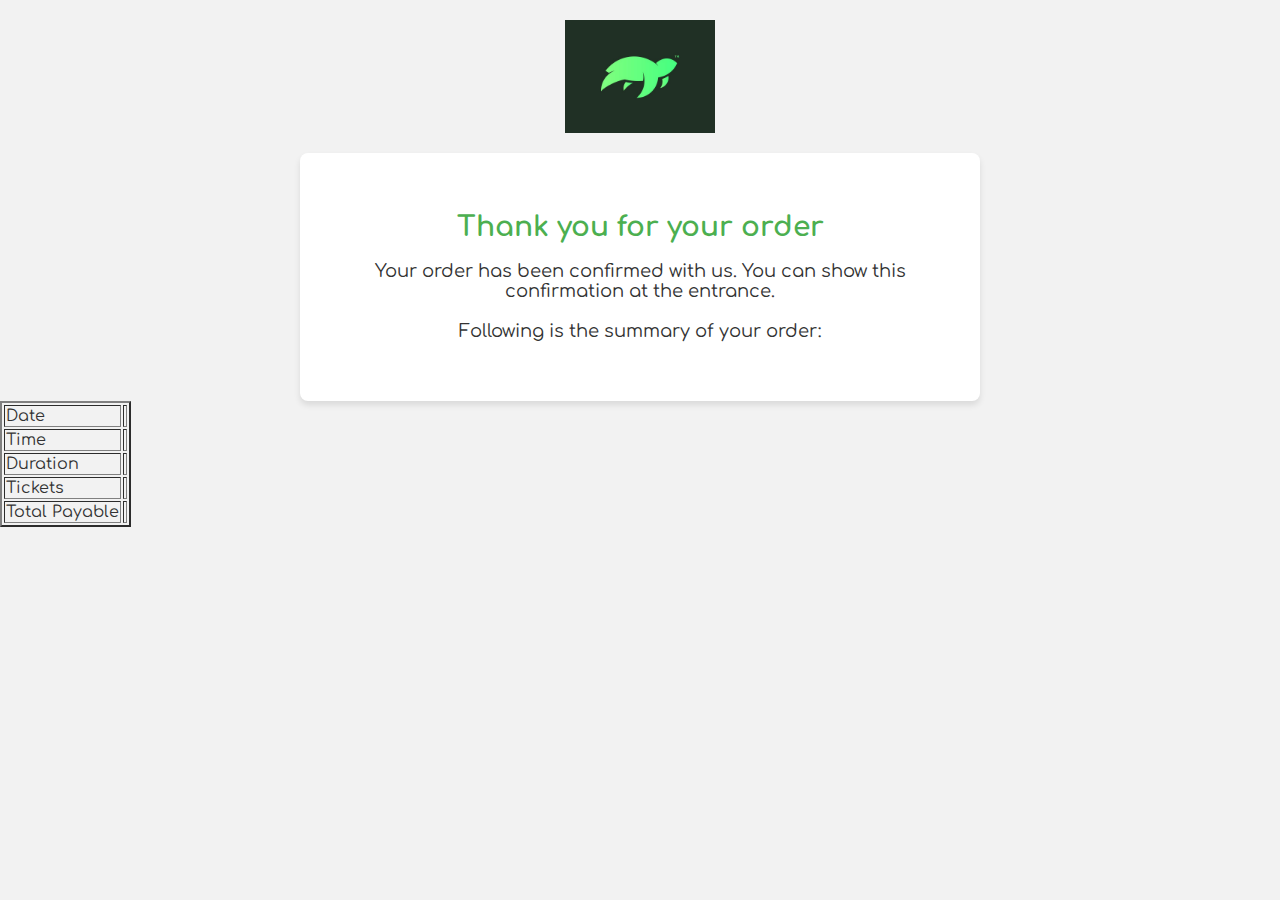
<file: Confirmation.html>
<!DOCTYPE html>
<html lang="en">
<head>
<meta charset="UTF-8">
<link rel="preconnect" href="https://fonts.googleapis.com">
<link rel="preconnect" href="https://fonts.gstatic.com" crossorigin>
<link href="https://fonts.googleapis.com/css2?family=Comfortaa:wght@600&display=swap" rel="stylesheet">
<meta name="viewport" content="width=device-width, initial-scale=1.0">
<link rel="stylesheet" href="Confirmation.css">
<title>Payment Confirmation</title>
</head>
<body>
    <img src="Images/Turtless.jpg" class="logo">
  <div class="confirmation-container">
    <h1>Thank you for your order</h1>
    <p>Your order has been confirmed with us. You can show this confirmation at the entrance.</p>
    <p>Following is the summary of your order:</p>
  </div>
  <table border="2">
    <tr>
      <td>Date</td>
      <td id="summaryDate"></td>
    </tr>
    <tr>
      <td>Time</td>
      <td id="summaryTime"></td>
    </tr>
    <tr>
      <td>Duration</td>
      <td id="summaryDuration"></td>
    </tr>
    <tr>
      <td>Tickets</td>
      <td id="summaryTickets"></td>
    </tr>
    <tr>
      <td>Total Payable</td>
      <td id="summaryTotal"></td>
    </tr>
  </table>
</body>
</html>
</file>
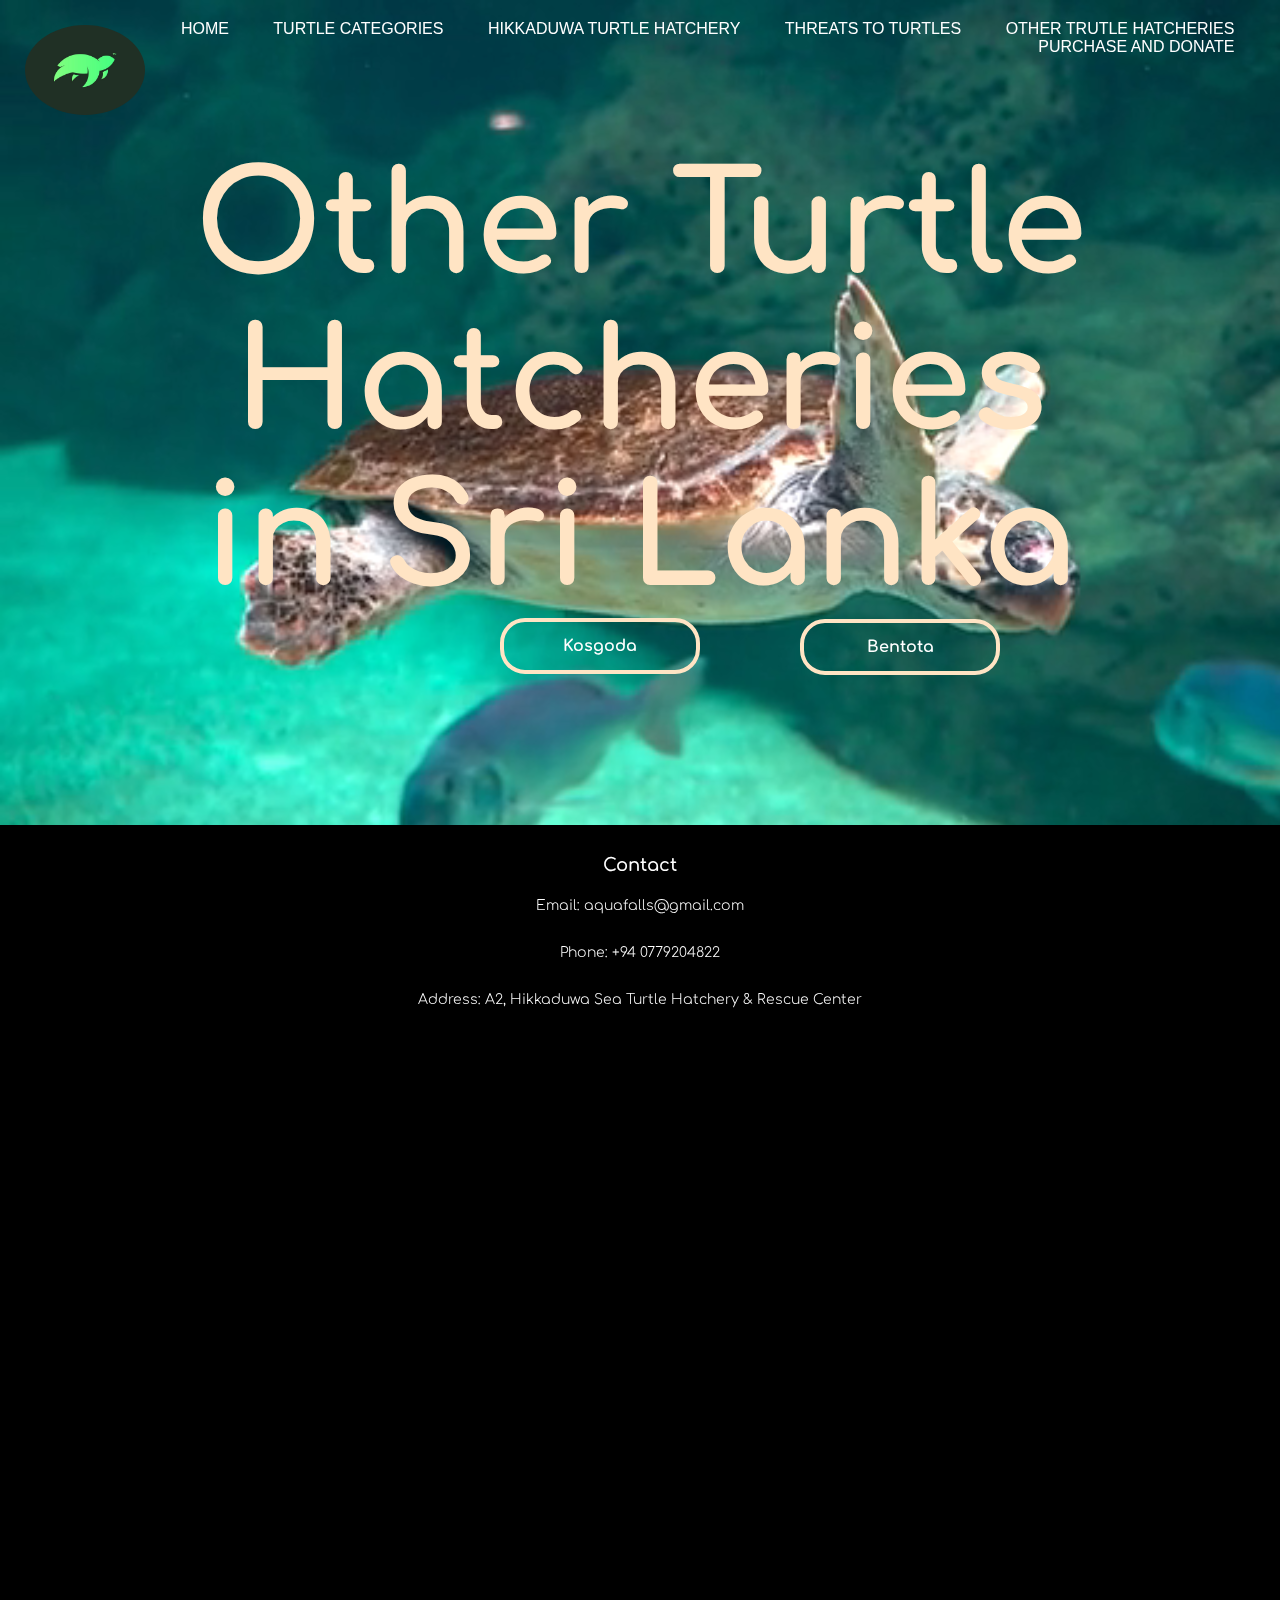
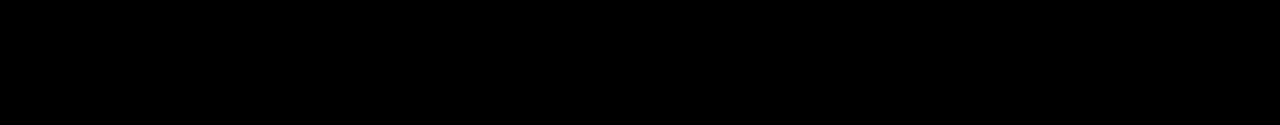
<file: Other categories.html>
<html>
    <head>
        <title>Other Categories</title>
        <link rel="preconnect" href="https://fonts.googleapis.com">
        <link rel="preconnect" href="https://fonts.gstatic.com" crossorigin>
        <link href="https://fonts.googleapis.com/css2?family=Comfortaa:wght@600&display=swap" rel="stylesheet">
        <link rel="stylesheet" href="style.css">
    </head>
    <body>

        
        <video autoplay loop muted plays-inline class="back-video">
            <source src="Videos/swim.mp4" type="video/mp4">
        </video>


        <img src="Images/Turtless.jpg" class="logo">
        

        <div class="navbar">
            <ul>
                      <li><a href="turtle.html">Home</a></li>
                      <li><a href="Categories.html">Turtle Categories</a></li>
                      <li><a href="Hikkaduwa Turtle Hatchery.html">Hikkaduwa turtle hatchery</a></li>
                      <li><a href="Threats.html">Threats to turtles</a></li>
                      <li><a href="#">Other Trutle Hatcheries</a></li>
                      <li><a href="Purchases and donations.html">Purchase and donate</a></li>
                      </ul>
                      </div>


        <div class="Other-Hatcheries">
            <h1>Other Turtle Hatcheries in Sri Lanka</h1>
        </div>
        

        <div class="button2">
            <li><a href="Kosgoda.html">Kosgoda</a></li>
           </div>

           <div class="button3">
            <li><a href="Bentota.html">Bentota</a></li>
           </div>

           <div class="Footer">
            <div class="Footer-Contact">
                <h3>Contact</h3>
                <p>Email: aquafalls@gmail.com</p>
                <p>Phone: +94 0779204822</p>
                <p>Address: A2, Hikkaduwa
                    Sea Turtle Hatchery & Rescue Center</p>
            </div>


    
    </body>
</html>
</file>
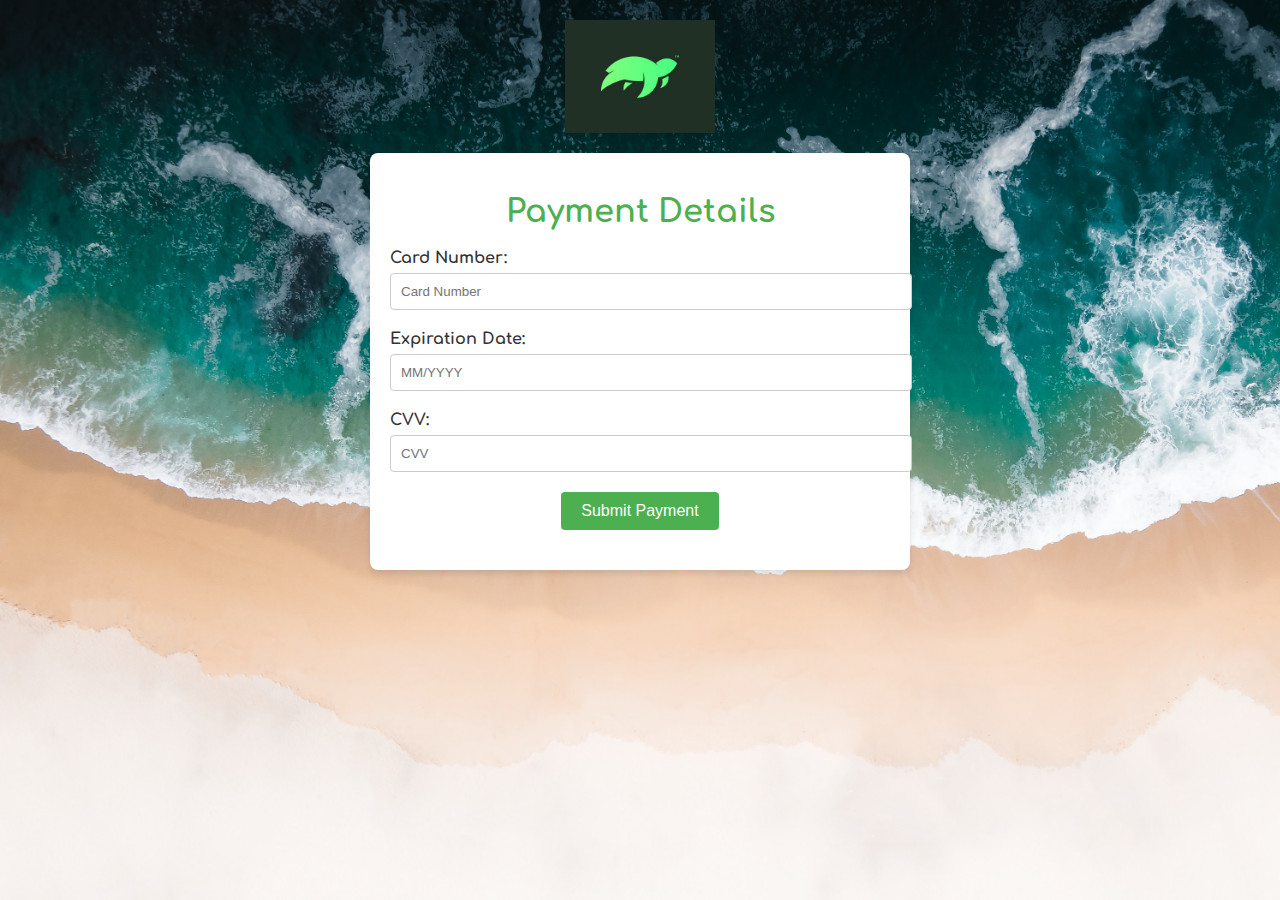
<file: Payment.html>
<!DOCTYPE html>
<html lang="en">
<head>
    <meta charset="UTF-8">
    <meta name="viewport" content="width=device-width, initial-scale=1.0">
    <title>Payment Page</title>
    <link rel="preconnect" href="https://fonts.googleapis.com">
    <link rel="preconnect" href="https://fonts.gstatic.com" crossorigin>
    <link href="https://fonts.googleapis.com/css2?family=Comfortaa:wght@600&display=swap" rel="stylesheet">
    <link rel="stylesheet" href="Payment.css">
</head>

<body>

    <img src="Images/Turtless.jpg" class="logo">
    <div class="payment-container">
        <h1>Payment Details</h1>
        <form id="payment-form">
            
<label for="card-number">Card Number:</label>
<input type="text" id="card-number" placeholder="Card Number">
<div class="error-message"></div>

<label for="expiration">Expiration Date:</label>
<input type="text" id="expiration" placeholder="MM/YYYY">
<div class="error-message"></div>

<label for="cvv">CVV:</label>
<input type="text" id="cvv" placeholder="CVV">
<div class="error-message"></div>

<button type="button" id="submit-payment" onclick="window.location.href='Confirmation.html'">Submit Payment</button>



        </form>
        <div id="result"></div>
    </div>

    <script src="Payment.js"></script>
</body>
</html>
</file>
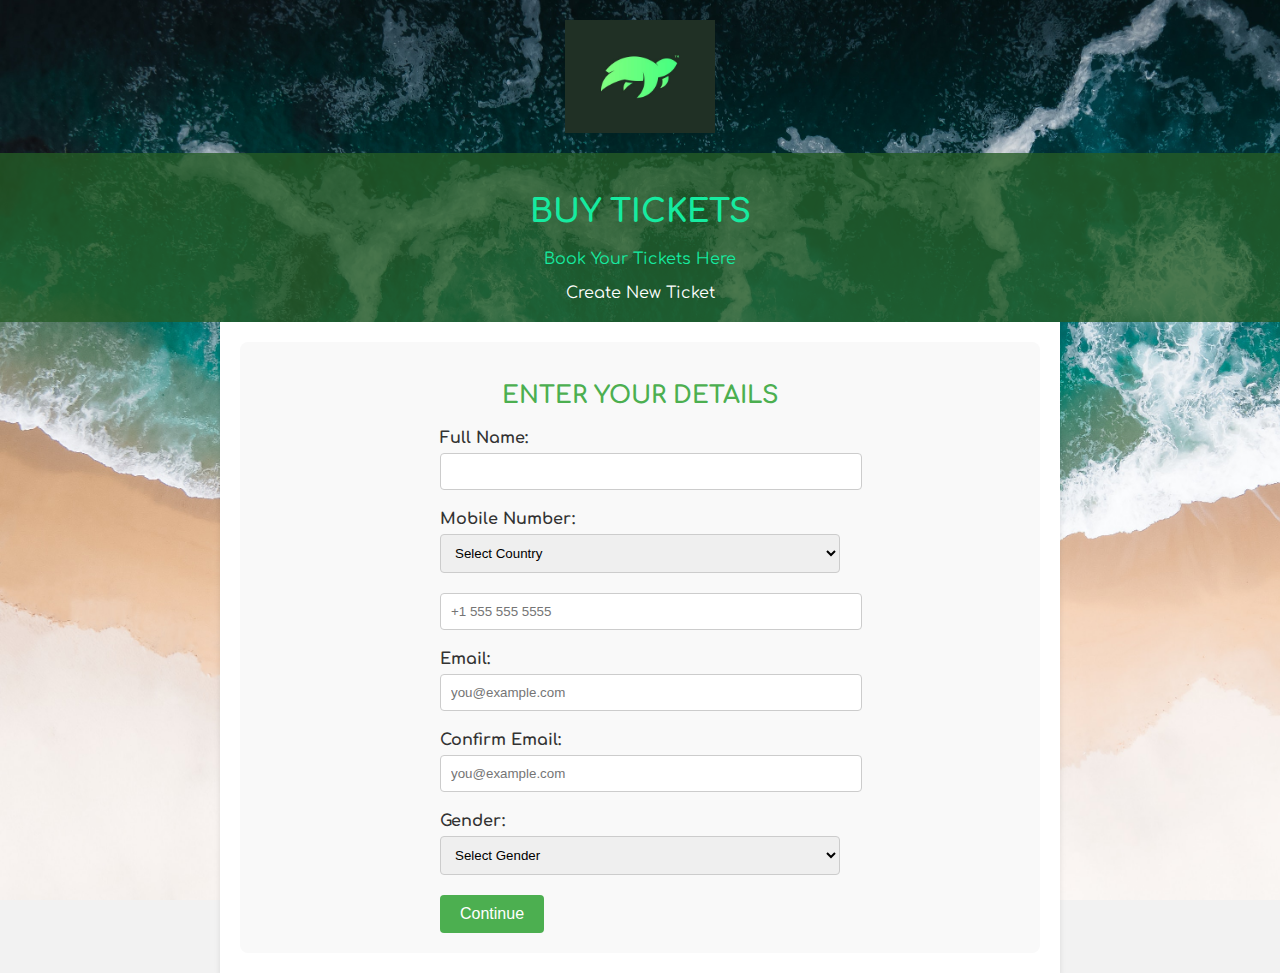
<file: Tickets.html>
<!DOCTYPE html>
<html lang="en">
<head>
    <meta charset="UTF-8">
    <title>Details Page</title>
    <link rel="preconnect" href="https://fonts.googleapis.com">
    <link rel="preconnect" href="https://fonts.gstatic.com" crossorigin>
    <link href="https://fonts.googleapis.com/css2?family=Comfortaa:wght@600&display=swap" rel="stylesheet">
    <link rel="stylesheet" href="Tickets.css">
</head>
<body>
    <img src="Images/Turtless.jpg" class="logo">
    <header>
        <h1>BUY TICKETS</h1>
        <p>Book Your Tickets Here</p>
        <a href="#">Create New Ticket</a>
    
    </header>
    <div class="Tickets-continue-pg">
        <div class="rectangle-parent">
            <section id="details">
                <h2>ENTER YOUR DETAILS</h2>
                <form id="ticketForm" action="Payment.html">
                    <label for="fullName">Full Name:</label>
                    <input type="text" id="fullName" name="fullName" />
                    <span class="error-label" id="fullName-error"></span>
                    <label for="mobileCountry">Mobile Number:</label>
                    <select id="mobileCountry" name="mobileCountry">
                        <option value="">Select Country</option>
                        <option value="+91">India</option>
                        <option value="+94">Sri Lanka</option>
                        <option value="+1">United States</option>
                        <option value="+65">Singapore</option>
                        <option value="+86">China</option>
                        <option value="+44">United Kingdom</option>
                    </select>
                    <span class="error-label" id="mobileCountry-error"></span>
                    <input type="tel" id="mobileNumber" name="mobileNumber" placeholder="+1 555 555 5555" />
                    <span class="error-label" id="mobileNumber-error"></span>
                    <label for="email">Email:</label>
                    <input type="email" id="email" name="email" placeholder="you@example.com" />
                    <span class="error-label" id="email-error"></span>
                    <label for="confirmEmail">Confirm Email:</label>
                    <input type="email" id="confirmEmail" name="confirmEmail" placeholder="you@example.com" />
                    <span class="error-label" id="confirmEmail-error"></span>
                    <label for="gender">Gender:</label>
                    <select id="gender" name="gender">
                        <option value="">Select Gender</option>
                        <option value="male">Male</option>
                        <option value="female">Female</option>
                    </select>
                    <span class="error-label" id="gender-error"></span>
                    <div class="button">
                        <button type="button" onclick="validateForm()" class="styled-button">Continue</button>
                    </div>
                </form>
            </section>
        </div>
    </div>
    <footer>
    </footer>
    <script src="Tickets.js"></script>
</body>
</html>
</file>
<file: Confirmation.css>
body {
    font-family: 'Comfortaa', sans-serif;
    margin: 0;
    padding: 0;
    background-color: #f2f2f2;
    color: #333;
}

.logo {
    display: block;
    margin: 20px auto;
    max-width: 150px;
}

.confirmation-container {
    max-width: 600px;
    margin: 0 auto;
    padding: 40px;
    background-color: white;
    box-shadow: 0 4px 6px rgba(0, 0, 0, 0.1);
    border-radius: 8px;
    text-align: center;
}

.confirmation-container h1 {
    color: #4CAF50;
    font-size: 28px;
    margin-bottom: 10px;
}

.confirmation-container p {
    font-size: 18px;
    margin-bottom: 20px;
}
</file>
<file: style.css>
* {
    margin: 0;
    padding: 0;
    box-sizing: border-box;
    font-family: 'Poppins', sans-serif;
}

.hero {
    width: 100%;
    height: 100vh;
    background-image: linear-gradient(rgba(0, 0, 0, 0.7), rgba(0, 0, 0, 0.7));
    position: relative;
    padding: 0 5%;
    display: flex;
    align-items: center;
    justify-content: center;
}

.Home{
    width:100%;
    margin:auto;
    text-align: center;
    padding-top: 100px;
    background-color:#fff;
    border-radius: 50px;
    padding-left: 100px;
    padding-right: 100px;
}

h5{
    font-size: 36px;
    font-weight: 600;
    font-family: 'Comfortaa', cursive;
}

p{
    color:black;
    font-size: 14px;
    font-weight: 300;
    line-height: 22px;
    padding:10px;
    font-family: 'Comfortaa', cursive;
}

.row{
    margin-top:5%;
    display:flex;
    justify-content:space-between
}

.Home-page{
    flex-basis: 31%;
    background: #fff3f3;
    border-radius:10px;
    margin-bottom: 5%;
    padding: 10px 9px;
    box-sizing: border-box;
    transition: 0.5s;
}

h3{
    text-align: center;
    font-weight: 600;
    margin: 10px 0;
    font-family: 'Comfortaa', cursive;
    
}

.Home-page:hover{
    box-shadow: 0 0 20px 0px rgb(0, 0, 0);
}

.Home-page img{
    width:100%;
    border-radius: 10px;
}

.logo {
    width: 120px;
    cursor: pointer;
    position:fixed; top: 25px;; left: 25px;;
    border-radius: 50%;
   
}
.navbar{
    width: 100%;
    position: absolute;
    top: 0%;
    left: 0%;
    padding: 20px 2%;
    justify-content: space-between;
    text-align: right;


}

.navbar ul li a{
    text-decoration: none;
    color: #fff;
    text-transform: uppercase;
}
.navbar ul li{
    list-style: none;
    display: inline-block;
    margin:0 20px;
    position: relative;

}
.navbar ul li::after{
    content:'';
    height:3px;
    width:0;
    background: #009688;;
    position: absolute;
    left:0;
    bottom:-10px;
    transition:0.5s;
}

.navbar ul li:hover::after{
    width:100%;
}


.Nav{
    text-align: center;
}

.Nav h1{
    font-family: 'Comfortaa', cursive;
    font-size: 140px;
    color: bisque;
    font: 600;
}


.button     {
    width: 200px;
    padding: 15px 0;
    text-align: center;
    margin: 30px 10px;
    border-radius: 25px;
    font-weight: bold;
    border: 4px solid #009688; 
    background: transparent;
    color: white;
    cursor: pointer;
    position: relative;
    overflow: hidden;
    margin-left: 390px;
   
}

.button a{
    text-decoration: none;
    font-weight: bold;
    font-family: 'Comfortaa', cursive;
    color: white;
    text-align: center;

}

.button li{
    text-decoration: none;
    list-style: none;
}

.button li a:hover{
    border: none;
}


.Book-now     {
    width: 200px;
    padding: 15px 0;
    text-align: center;
    margin: 30px 10px;
    border-radius: 25px;
    font-weight: bold;
    border: 4px solid #009688; 
    background: transparent;
    color: white;
    cursor: pointer;
    position: relative;
    overflow: hidden;
    margin-left: 390px;
   
}

.Book-now a{
    text-decoration: none;
    font-weight: bold;
    font-family: 'Comfortaa', cursive;
    color: white;
    text-align: center;

}

.Book-now li{
    text-decoration: none;
    list-style: none;
}

.Book-now li a:hover{
    border: none;
}


.Book-now ul li a{
    text-decoration: none;
    font-family: 'Comfortaa', cursive;
    color: white;
    font-size: 14px;
  }

 
  .Footer {
    background-color: #000000;
    padding: 20px;
    text-align: center;
    border: 0px solid #000000;  
    margin-top: 150px;
    width: 100%;
    height: 100%;
  }
  
  .Footer h3 {
    font-size: 18px;
    margin-bottom: 10px;
    color: #fff;
  }
  
  .Footer p {
    margin-bottom: 5px;
    color: #fff;
  }
  
  .Footer ul {
    list-style-type: none;
    padding: 0;
    margin-top: 10px;
  }
  
  .Footer ul li {
    display: inline-block;
    margin-right: 10px;
  }
  
  .Footer ul li a {
    color: #333;
    text-decoration: none;
  }
  
  .Footer ul li a:hover {
    color: #666;
  }

  .back-video {
    position: fixed;
    top: 0;
    left: 0;
    width: 100%;
    height: 100%;
    overflow: hidden;
    z-index: -1;
  }
  
  .back-video video {
    min-width: 100%;
    min-height: 100%;
    width: auto;
    height: auto;
    object-fit: cover;
  }
  










.wrapper{
    display: flex;
    width: 100%;
    justify-content: space-around;
    margin-top: 170px;
    
}

.card{
    width: 450px;
    height: 500px;
    padding: 2rem 1rem;
    background: #fff;
    position: relative;
    display: flex;
    align-items: flex-end;
    box-shadow: 0px 7px 10px rgba(0,0,0,0.5);
    transition: 0.5s ease-in-out;
    border-radius: 6%;
    margin:-75;
}


.card:hover {
    transform: translateY(20px);
}

.card:before {
    content: "";
    position: absolute;
    top: 0;
    left: 0;
    display: block;
    width: 450px;
    height: 500px;
    z-index: 2;
    transition: 0.5s all;
    opacity: 0;
    
    
}

.card:hover:before {
    opacity: 0.5;
}

.second-page .wrapper .card .info{
    color: #eaeaea;
}

.card img{
    width: 450px;
    height: 250px;
    object-fit: cover;
    position: absolute;
    top: 0;
    left: 0;
    border-radius:5%;
    margin-top: -50px;

}


.card.info{
    position: relative;
    z-index: 3;
    color: #fff;
    opacity: 0;
    transform: translateY(30px);
    transition: 0.5s all;
    
}

.info p{
    align-items: center;
    justify-content: center;
    color: black;
    font-family: 'Comfortaa', cursive;
    font-size: larger;

}
.card:hover .info{
    opacity: 1;
    transform: translateY(0px);

}

.card .info h2{
    margin: 0;

}
.card .info p{
    letter-spacing: 1px;
    font-size: 15px;
    margin-top: 8px;
    margin-bottom: 20px;
}

.Heading h1{
    font-family: 'Comfortaa', cursive;
    font-size: 140px;
    color: bisque;
    font: 600;
    margin: 200;
}

.card-container{
    display: flex;
    width: 100%;
    justify-content: space-around;
    margin-top: 170px;
    
}

.card1{
    width: 450px;
    height: 500px;
    padding: 2rem 1rem;
    background: #fff;
    position: relative;
    display: flex;
    align-items: flex-end;
    box-shadow: 0px 7px 10px rgba(0,0,0,0.5);
    transition: 0.5s ease-in-out;
    border-radius: 6%;
    margin:-75;
}


.card1:hover {
    transform: translateY(20px);
}

.card1:before {
    content: "";
    position: absolute;
    top: 0;
    left: 0;
    display: block;
    width: 450px;
    height: 500px;
    z-index: 2;
    transition: 0.5s all;
    opacity: 0;
    
    
}

.card1:hover:before {
    opacity: 0.5;
}

.second-page .Heading .card1 .info1{
    color: #eaeaea;
}

.card1 img{
    width: 450px;
    height: 250px;
    object-fit: cover;
    position: absolute;
    top: 0;
    left: 0;
    border-radius:5%;
    margin-top: -50px;

}


.card1.info1{
    position: relative;
    z-index: 3;
    color: #fff;
    opacity: 0;
    transform: translateY(30px);
    transition: 0.5s all;
    
}

.info1 p{
    align-items: center;
    justify-content: center;
    color: black;
    font-family: 'Comfortaa', cursive;
    font-size: larger;

}
.card1:hover .info1{
    opacity: 1;
    transform: translateY(0px);

}

.card1 .info1 h2{
    margin: 0;

}
.card1 .info1 p{
    letter-spacing: 1px;
    font-size: 15px;
    margin-top: 8px;
    margin-bottom: 20px;
}



.Heading{
    text-align: center;
}

p{
      color:black;
    font-size: 50px;
    font-weight: 300;
    line-height: 22px;
    padding:10px;
    font-family: 'Comfortaa', cursive;
    text-align:center;
}

.turtle-table {
    width: 100%;
    border-collapse: collapse;
    margin-top: 250px;
    margin-left: auto;
    margin-right: auto;
  }
  
  .turtle-table th,
  .turtle-table td {
    padding: 12px;
    text-align: center;
    border-bottom: 1px solid #000000;
    font-family: "Arial", sans-serif;
    font-size: 14px;
  }
  
  .turtle-table th {
    background-color: #f2f2f2;
    font-weight: bold;
  }
  
  .turtle-table td {
    background-color: #ffffff;
  }
  
  .turtle-table img {
    max-width: 100%;
    height: auto;
    box-shadow: 0px 2px 4px rgba(0, 0, 0, 0.1);
  }
  
  .turtle-table a {
    text-decoration: none;
  }
  
  .turtle-table a:hover {
    opacity: 0.8;
  }
  
  .table-footer img {
    max-width: 300px;
    margin-top: -80px;
    margin-bottom: -120px;
    box-shadow: 0px 0px 0px rgba(0, 0, 0, 0.5);
  }













.Hikkaduwa{
    font-family: 'Comfortaa', cursive;
    color: #068DA9;
    text-align:center;
    margin-top:100px;
    font-size:50px;
    

}


.Hatchery{
    display: flex;
    width: 100%;
    justify-content: space-around;
    margin-top: 270px;
    margin-bottom:100px;
    
}

.Hatch{
    width: 450px;
    height: 500px;
    padding: 2rem 1rem;
    background: #fff;
    position: relative;
    display: flex;
    align-items: flex-end;
    transition: 0.5s ease-in-out;
    border-radius: 6%;
    margin:-75;
}


.Hatch:hover {
    transform: translateY(20px);
}

.Hatch:before {
    content: "";
    position: absolute;
    top: 0;
    left: 0;
    display: block;
    width: 450px;
    height: 500px;
    z-index: 2;
    transition: 0.5s all;
    opacity: 0;
    
    
}

.Hatch:hover:before {
    opacity: 0.5;
}



.Hatch img{
    width: 450px;
    height: 250px;
    object-fit: cover;
    position: absolute;
    top: 0;
    left: 0;
    border-radius:5%;
    margin-top: -100px;

}


.Hatch.information{
    position: relative;
    z-index: 3;
    color: black;
    opacity: 0;
    transform: translateY(30px);
    transition: 0.5s all;
    
}

.information p{
    align-items: center;
    justify-content: center;
    color: black;
    font-family: 'Comfortaa', cursive;
    font-size: larger;

}
.Hatch:hover .information{
    opacity: 1;
    transform: translateY(0px);

}

.Hatch .information h2{
    margin: 0;

}
.Hatch .information p{
    letter-spacing: 1px;
    font-size: 15px;
    margin-top: 8px;
    margin-bottom: 20px;
}





.Nav1{
    text-align: center;
}

.Nav1 h1{
    font-family: 'Comfortaa', cursive;
    font-size: 140px;
    color: bisque;
    font: 600;
    margin-top: 200px;
}

.hero1 {
    width: 100%;
    height: 100vh;
    background-image: linear-gradient(rgba(0, 0, 0, 0.7), rgba(0, 0, 0, 0.7));
    position: relative;
    padding: 0 5%;
    display: flex;
    align-items: center;
    justify-content: center;
}

.Threats{
    width:100%;
    margin:auto;
    text-align: center;
    padding-top: 100px;
    background-color:#fff;
    border-radius: 50px;
    padding-left: 100px;
    padding-right: 100px;
}

h5{
    font-size: 36px;
    font-weight: 600;
    font-family: 'Comfortaa', cursive;
}

p{
    color:black;
    font-size: 14px;
    font-weight: 300;
    line-height: 22px;
    padding:10px;
    font-family: 'Comfortaa', cursive;
}

.threat{
    margin-top:5%;
    display:flex;
    justify-content:space-between
}

.Threat-page{
    flex-basis: 31%;
    background: #fff3f3;
    border-radius:10px;
    margin-bottom: 5%;
    padding: 10px 9px;
    box-sizing: border-box;
    transition: 0.5s;
}

h3{
    text-align: center;
    font-weight: 600;
    margin: 10px 0;
    font-family: 'Comfortaa', cursive;
    
}

.Threat-page:hover{
    box-shadow: 0 0 20px 0px rgb(0, 0, 0);
}

.Threat-page img{
    width:100%;
    border-radius: 10px;
}

.button4     {
    width: 200px;
    padding: 15px 0;
    text-align: center;
    
    border-radius: 25px;
    font-weight: bold;
    border: 4px solid #009688; 
    background: transparent;
    color: white;
    cursor: pointer;
    position: relative;
    overflow: hidden;
    margin-left: 600px;
    
   
}

.button4 a{
    text-decoration: none;
    font-weight: bold;
    font-family: 'Comfortaa', cursive;
    color: white;
    text-align: center;

}

.button4 li{
    text-decoration: none;
    list-style: none;
}

.button4 li a:hover{
    border: none;
}












  .Other-Hatcheries h1{
        font-family: 'Comfortaa', cursive;
        font-size: 140px;
        color: bisque;
        font: 600;
        margin: 150;
    }

    .Other-Hatcheries{
        text-align: center;
    }
    

    .button2     {
        width: 200px;
        padding: 15px 0;
        text-align: center;
        margin: -150px 10px;
        border-radius: 25px;
        font-weight: bold;
        border: 4px solid bisque; 
        background: transparent;
        color: white;
        cursor: pointer;
        position: relative;
        overflow: hidden;
        margin-left: 500px;
       
    }
    
    .button2 a{
        text-decoration: none;
        font-weight: bold;
        font-family: 'Comfortaa', cursive;
        color: white;
        text-align: center;
    
    }
    
    .button2 li{
        text-decoration: none;
        list-style: none;
    }
    
    .button2 li a:hover{
        border: none;
    }



    .button3     {
        width: 200px;
        padding: 15px 0;
        text-align: center;
        margin: 95px 10px;
        border-radius: 25px;
        font-weight: bold;
        border: 4px solid bisque; 
        background: transparent;
        color: white;
        cursor: pointer;
        position: relative;
        overflow: hidden;
        margin-left: 800px;
       
    }
    
    .button3 a{
        text-decoration: none;
        font-weight: bold;
        font-family: 'Comfortaa', cursive;
        color: white;
        text-align: center;
    
    }
    
    .button3 li{
        text-decoration: none;
        list-style: none;
    }
    
    .button3 li a:hover{
        border: none;
    }









.Purchases h1{
    font-family: 'Comfortaa', cursive;
    font-size: 140px;
    color: #068DA9;
    font: 600;
    margin: 150;

}

.Purchases{
    text-align: center;
}

.Purchase{
    width:90%;
    margin:auto;
    text-align: center;
    padding-top: 100px;
    background-color:#fff;
    border-radius:50px;
    padding-left: 100px;
    padding-right: 100px;
}

h2{
    font-size: 36px;
    font-weight: 600;
    font-family: 'Comfortaa', cursive;
    text-align:center;
}

p{
    color:black;
    font-size: 14px;
    font-weight: 300;
    line-height: 22px;
    padding:10px;
    font-family: 'Comfortaa', cursive;
}

.Donate{
    margin-top:5%;
    display:flex;
    justify-content:space-between
}

.PD-page{
    flex-basis: 31%;
    background: #fff3f3;
    border-radius:10px;
    margin-bottom: 5%;
    padding: 10px 9px;
    box-sizing: border-box;
    transition: 0.5s
}

h3{
    text-align: center;
    font-weight: 600;
    margin: 10px 0;
    font-family: 'Comfortaa', cursive;
    
}

.PD-page:hover{
    box-shadow: 0 0 20px 0px rgb(0, 0, 0);
}

.PD-page img{
    width:100%;
    border-radius: 10px;
}



.donation-form {
    max-width: 400px;
    margin: 0 auto;
}

.donation-form label,
.donation-form input,
.donation-form button {
    display: block;
    margin-bottom: 10px;
}

.donation-form input,
.donation-form button {
    width: 100%;
    padding: 10px;
    border-radius: 5px;
    border: 1px solid #ccc;
}

.donate-button {
    background-color: #6495ED;
    color: #fff;
    padding: 10px 20px;
    border: none;
    border-radius: 5px;
    cursor: pointer;
}


























    @media (min-aspect-ratio: 16/9) {
        .back-video{
            width: 100%;
            height: auto;
        }
    }
    
    @media (max-aspect-ratio: 16/9) {
        .back-video{
            width: auto;
            height: 100%;
        }
    }
    
    body {
        font-family:Georgia, 'Times New Roman', Times, serif;
      }
</file>
<file: Payment.css>
/* Your CSS styles here */

/* Generic styling */
body {
    font-family: 'Comfortaa', sans-serif;
    background-color: #f2f2f2;
    margin: 0;
    padding: 0;
    color: #333;
    background-image: url('Images/Ariel.jpg'); 
    background-size: cover;
    background-repeat: no-repeat;
    background-attachment: fixed;
}

.logo {
    display: block;
    margin: 20px auto;
    max-width: 150px;
}

.payment-container {
    max-width: 500px;
    margin: 0 auto;
    padding: 20px;
    background-color: white;
    box-shadow: 0 4px 6px rgba(0, 0, 0, 0.1);
    border-radius: 8px;
}

.payment-container h1 {
    color: #4CAF50;
    text-align: center;
    margin-bottom: 20px;
}

#payment-form {
    text-align: center;
}

label {
    display: block;
    margin-bottom: 6px;
    font-weight: bold;
    text-align: left;
}

input[type="text"] {
    width: 100%;
    padding: 10px;
    border: 1px solid #ccc;
    border-radius: 4px;
    margin-bottom: 10px;
}

.error-message {
    color: red;
    font-size: 12px;
    margin-bottom: 10px;
    text-align: left;
}

#submit-payment {
    display: inline-block;
    background-color: #4CAF50;
    color: white;
    padding: 10px 20px;
    border-radius: 4px;
    border: none;
    cursor: pointer;
    font-size: 16px;
}

#submit-payment:hover {
    background-color: #45a049;
}

#result {
    text-align: center;
    margin-top: 20px;
}
</file>
<file: Tickets.css>
body {
    font-family: 'Comfortaa', sans-serif;
    background-color: #f2f2f2;
    margin: 0;
    padding: 0;
    color: #333;
    background-image: url('Images/Ariel.jpg'); 
    background-size: cover;
    background-repeat: no-repeat;
    background-attachment: fixed;
}

.logo {
    display: block;
    margin: 20px auto;
    max-width: 150px;
}

header {
    text-align: center;
    padding: 20px 0;
    background-color: rgba(36, 91, 38, 0.8);
    color: rgb(22, 235, 160);
}

header a {
    color: white;
    text-decoration: none;
    margin: 0 10px;
}

.Tickets-continue-pg {
    max-width: 800px;
    margin: 0 auto;
    padding: 20px;
    background-color: white;
    box-shadow: 0 4px 6px rgba(0, 0, 0, 0.1);
}

.rectangle-parent {
    background-color: #f9f9f9;
    padding: 20px;
    border-radius: 8px;
}

section h2 {
    color: #4CAF50;
    margin-bottom: 20px;
    text-align: center;
}

form {
    max-width: 400px;
    margin: 0 auto;
}

label {
    display: block;
    margin-bottom: 6px;
    font-weight: bold;
}

input[type="text"],
input[type="email"],
input[type="tel"],
select {
    width: 100%;
    padding: 10px;
    border: 1px solid #ccc;
    border-radius: 4px;
    margin-bottom: 10px;
}

.error-label {
    color: red;
    display: block;
    font-size: 12px;
    margin-bottom: 10px;
}

.styled-button {
    display: inline-block;
    background-color: #4CAF50;
    color: white;
    padding: 10px 20px;
    border-radius: 4px;
    border: none;
    cursor: pointer;
    font-size: 16px;
}

.styled-button:hover {
    background-color: #45a049;
}
</file>
